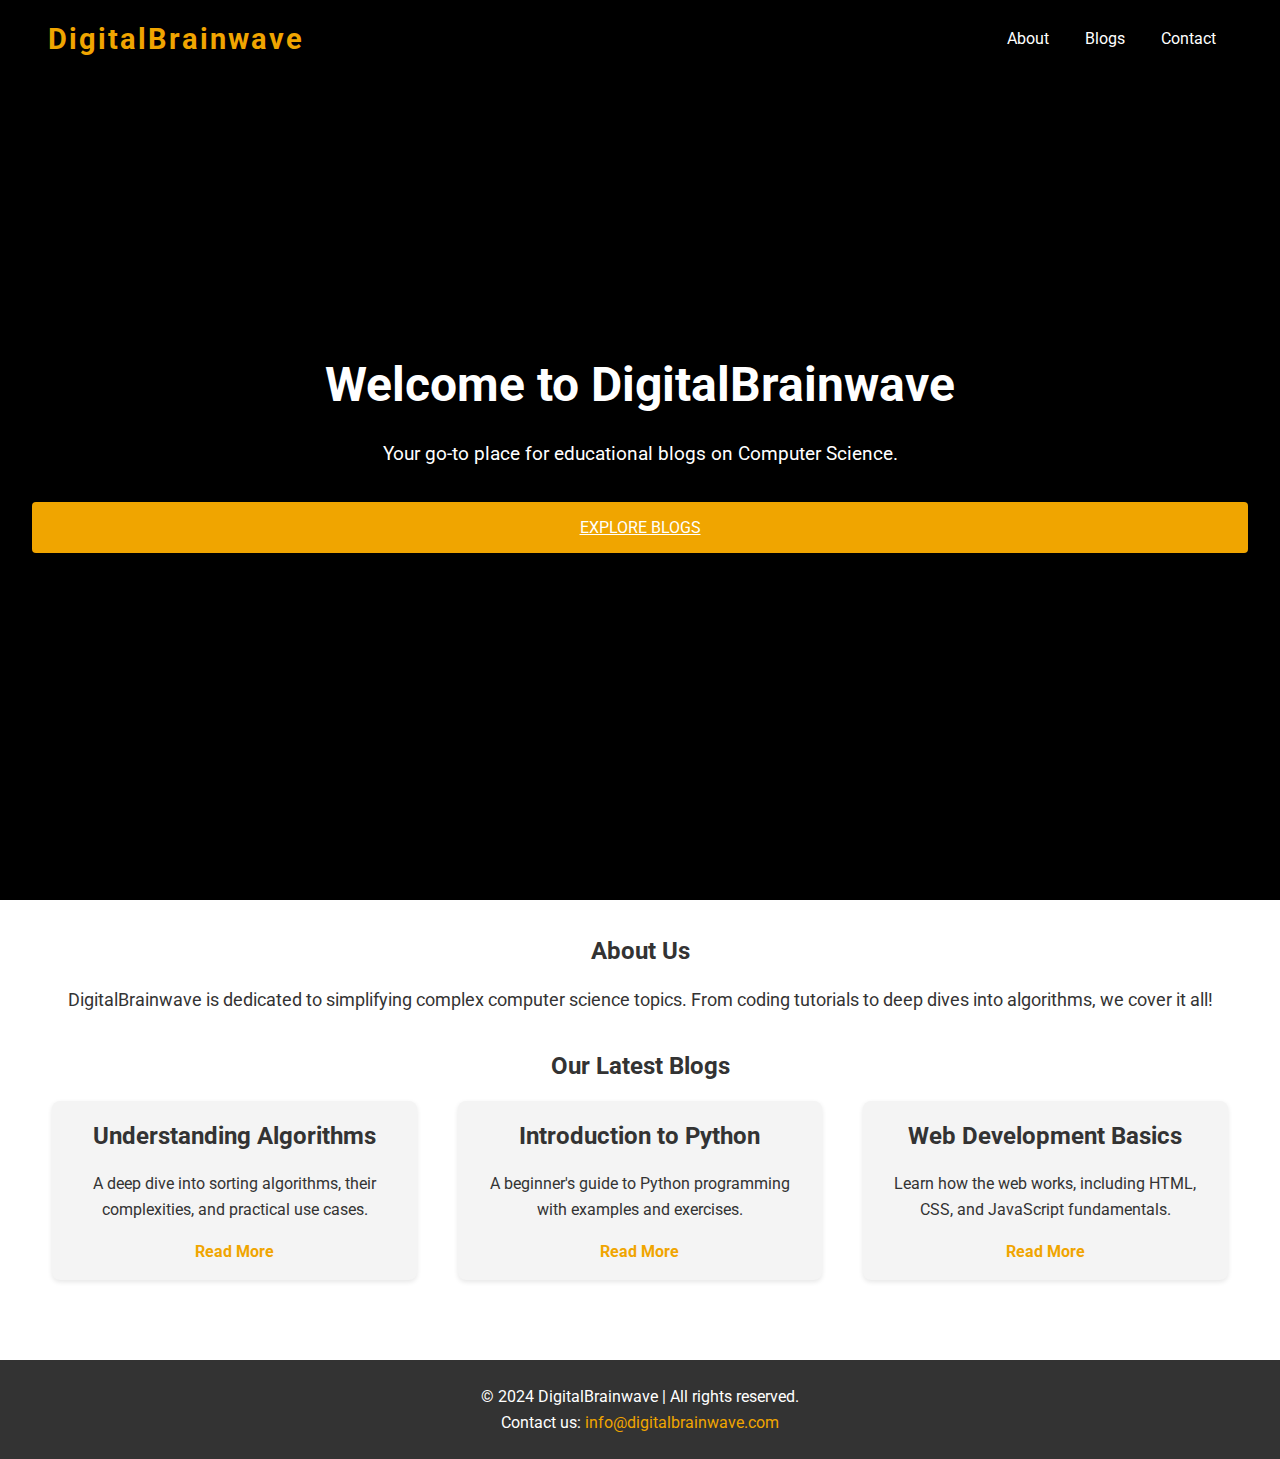
<file: task 1/index.html>
<!DOCTYPE html>
<html lang="en">
<head>
    <meta charset="UTF-8">
    <meta name="viewport" content="width=device-width, initial-scale=1.0">
    <meta http-equiv="X-UA-Compatible" content="ie=edge">
    <title>DigitalBrainwave | Educational Blogs on Computer Science</title>
    <link rel="stylesheet" href="styles.css">
    <link href="https://fonts.googleapis.com/css2?family=Roboto:wght@400;700&display=swap" rel="stylesheet">
</head>
<body>
    <header>
        <nav>
            <div class="logo">DigitalBrainwave</div>
            <ul>
                <li><a href="#about">About</a></li>
                <li><a href="#blogs">Blogs</a></li>
                <li><a href="#contact">Contact</a></li>
            </ul>
        </nav>
        <section class="hero">
            <h1>Welcome to DigitalBrainwave</h1>
            <p>Your go-to place for educational blogs on Computer Science.</p>
            <a href="#blogs" class="cta-btn">Explore Blogs</a>
        </section>
    </header>

    <main>
        <section id="about" class="about-section">
            <h2>About Us</h2>
            <p>DigitalBrainwave is dedicated to simplifying complex computer science topics. From coding tutorials to deep dives into algorithms, we cover it all!</p>
        </section>

        <section id="blogs" class="blogs-section">
            <h2>Our Latest Blogs</h2>
            <div class="blog-grid">
                <div class="blog-item">
                    <h3>Understanding Algorithms</h3>
                    <p>A deep dive into sorting algorithms, their complexities, and practical use cases.</p>
                    <a href="#">Read More</a>
                </div>
                <div class="blog-item">
                    <h3>Introduction to Python</h3>
                    <p>A beginner's guide to Python programming with examples and exercises.</p>
                    <a href="#">Read More</a>
                </div>
                <div class="blog-item">
                    <h3>Web Development Basics</h3>
                    <p>Learn how the web works, including HTML, CSS, and JavaScript fundamentals.</p>
                    <a href="#">Read More</a>
                </div>
            </div>
        </section>
    </main>

    <footer id="contact">
        <p>&copy; 2024 DigitalBrainwave | All rights reserved.</p>
        <p>Contact us: <a href="mailto:info@digitalbrainwave.com">info@digitalbrainwave.com</a></p>
    </footer>
</body>
</html>
</file>
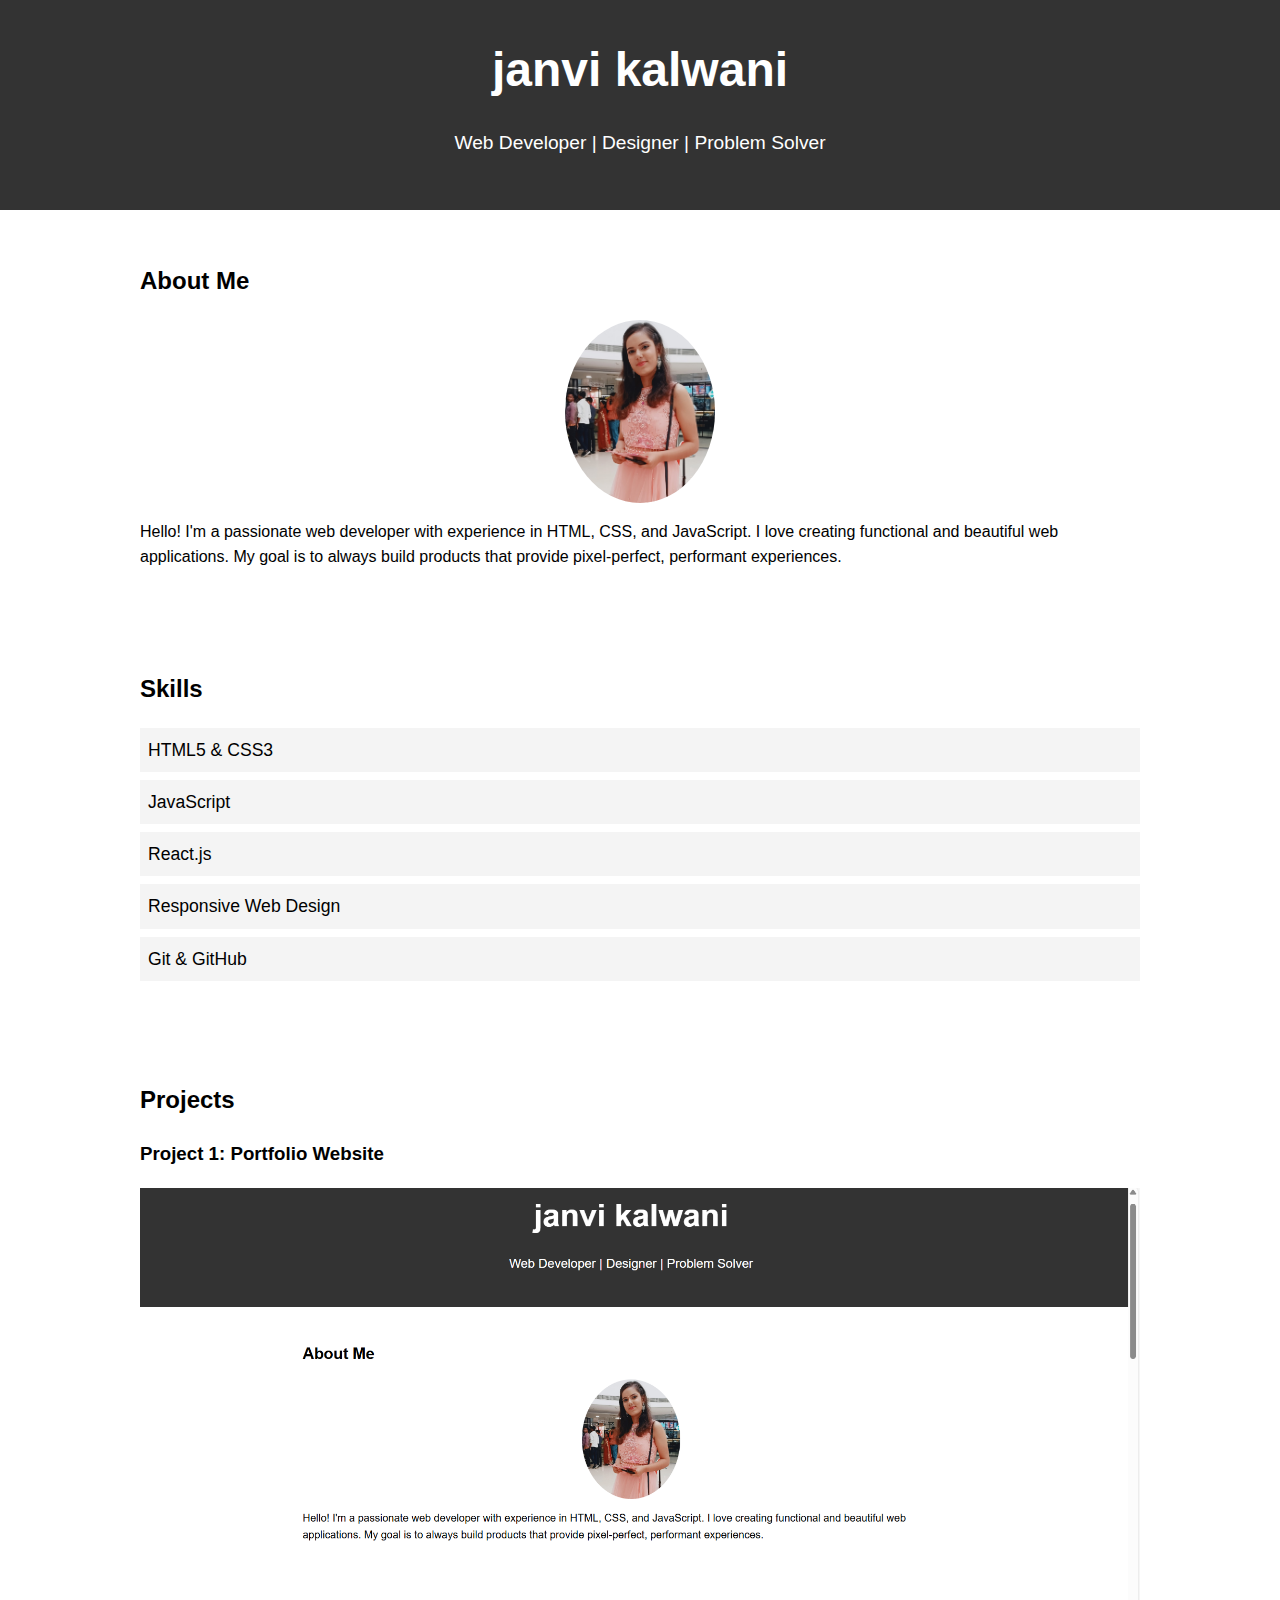
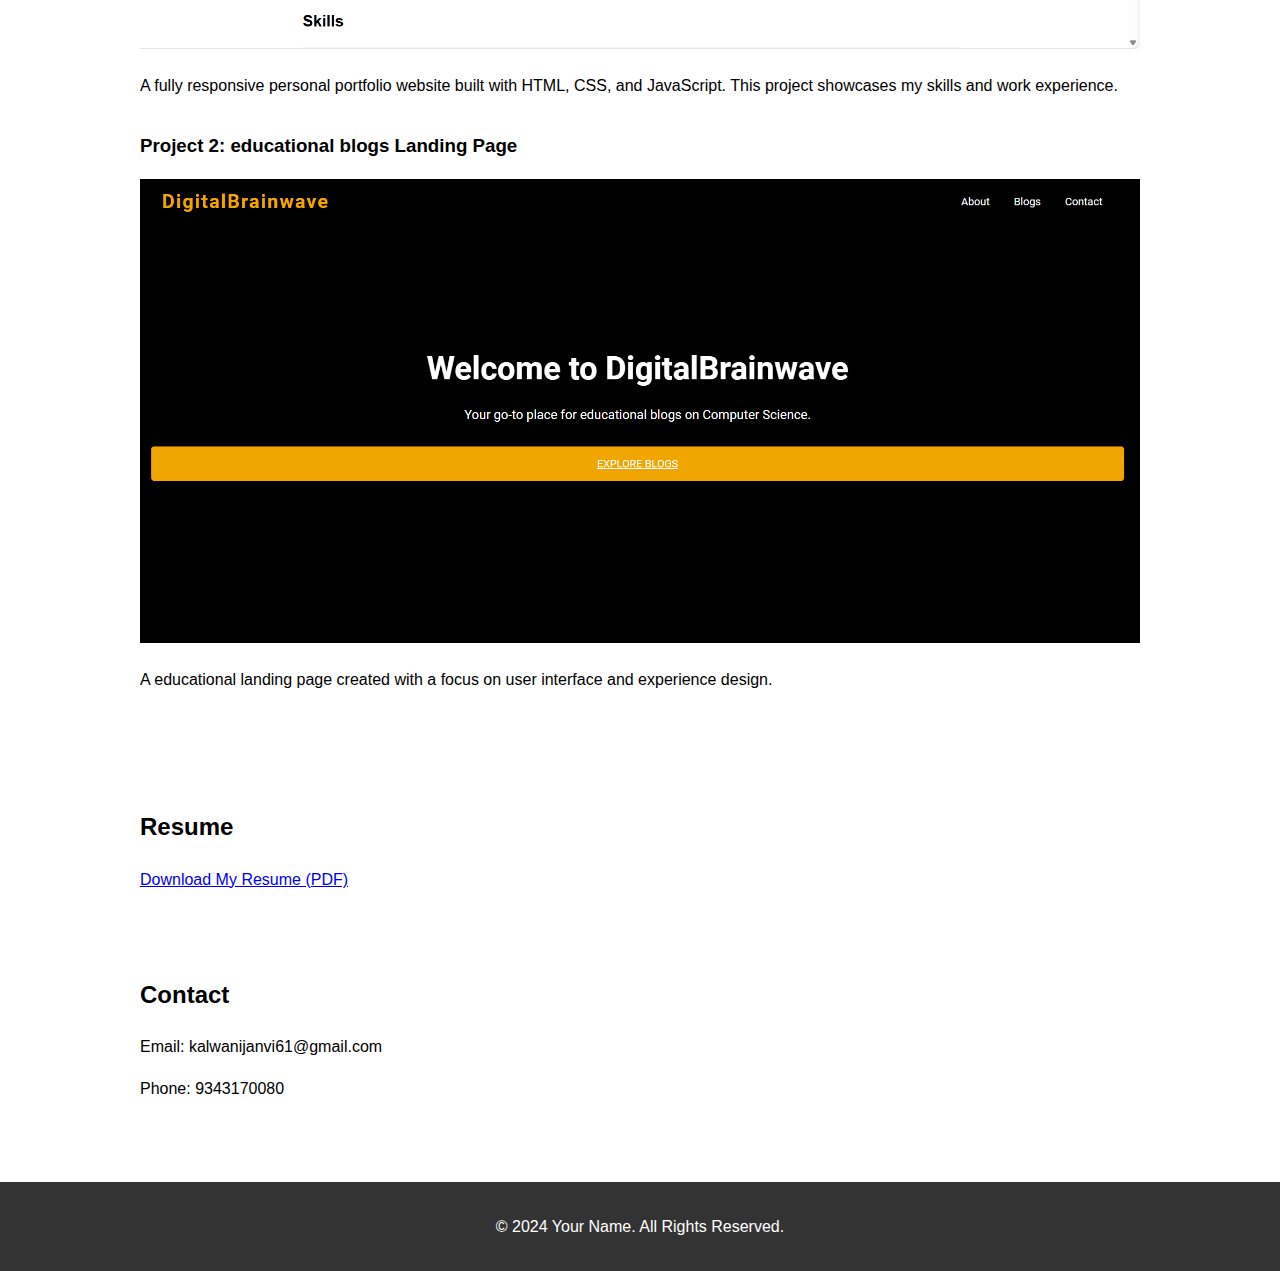
<file: task 2/index.html>
<!DOCTYPE html>
<html lang="en">
<head>
    <meta charset="UTF-8">
    <meta name="viewport" content="width=device-width, initial-scale=1.0">
    <title>My Portfolio</title>
    <link rel="stylesheet" href="styles.css">
</head>
<body>
    <!-- Header Section -->
    <header>
        <h1>janvi kalwani</h1>
        <p>Web Developer | Designer | Problem Solver</p>
    </header>

    <!-- About Section -->
    <section id="about">
        <h2>About Me</h2>
        <img src="image.jpg" alt="janvi kalwani">
        <p>Hello! I'm a passionate web developer with experience in HTML, CSS, and JavaScript. I love creating functional and beautiful web applications. My goal is to always build products that provide pixel-perfect, performant experiences.</p>
    </section>

    <!-- Skills Section -->
    <section id="skills">
        <h2>Skills</h2>
        <ul>
            <li>HTML5 & CSS3</li>
            <li>JavaScript</li>
            <li>React.js</li>
            <li>Responsive Web Design</li>
            <li>Git & GitHub</li>
        </ul>
    </section>

    <!-- Projects Section -->
    <section id="projects">
        <h2>Projects</h2>
        <div class="project">
            <h3>Project 1: Portfolio Website</h3>
            <img src="portfolio image 2.png" alt="Portfolio Website">
            <p>A fully responsive personal portfolio website built with HTML, CSS, and JavaScript. This project showcases my skills and work experience.</p>
        </div>
        <div class="project">
            <h3>Project 2: educational blogs Landing Page</h3>
            <img src="landing page image1.png" alt="educational blogs Landing Page">
            <p>A educational landing page created with a focus on user interface and experience design.</p>
        </div>
    </section>

    <!-- Resume Section -->
    <section id="resume">
        <h2>Resume</h2>
        <a href="resume.pdf" download>Download My Resume (PDF)</a>
    </section>

    <!-- Contact Section -->
    <section id="contact">
        <h2>Contact</h2>
        <p>Email: kalwanijanvi61@gmail.com</p>
        <p>Phone: 9343170080</p>
    </section>

    <!-- Footer -->
    <footer>
        <p>&copy; 2024 Your Name. All Rights Reserved.</p>
    </footer>
</body>
</html>
</file>
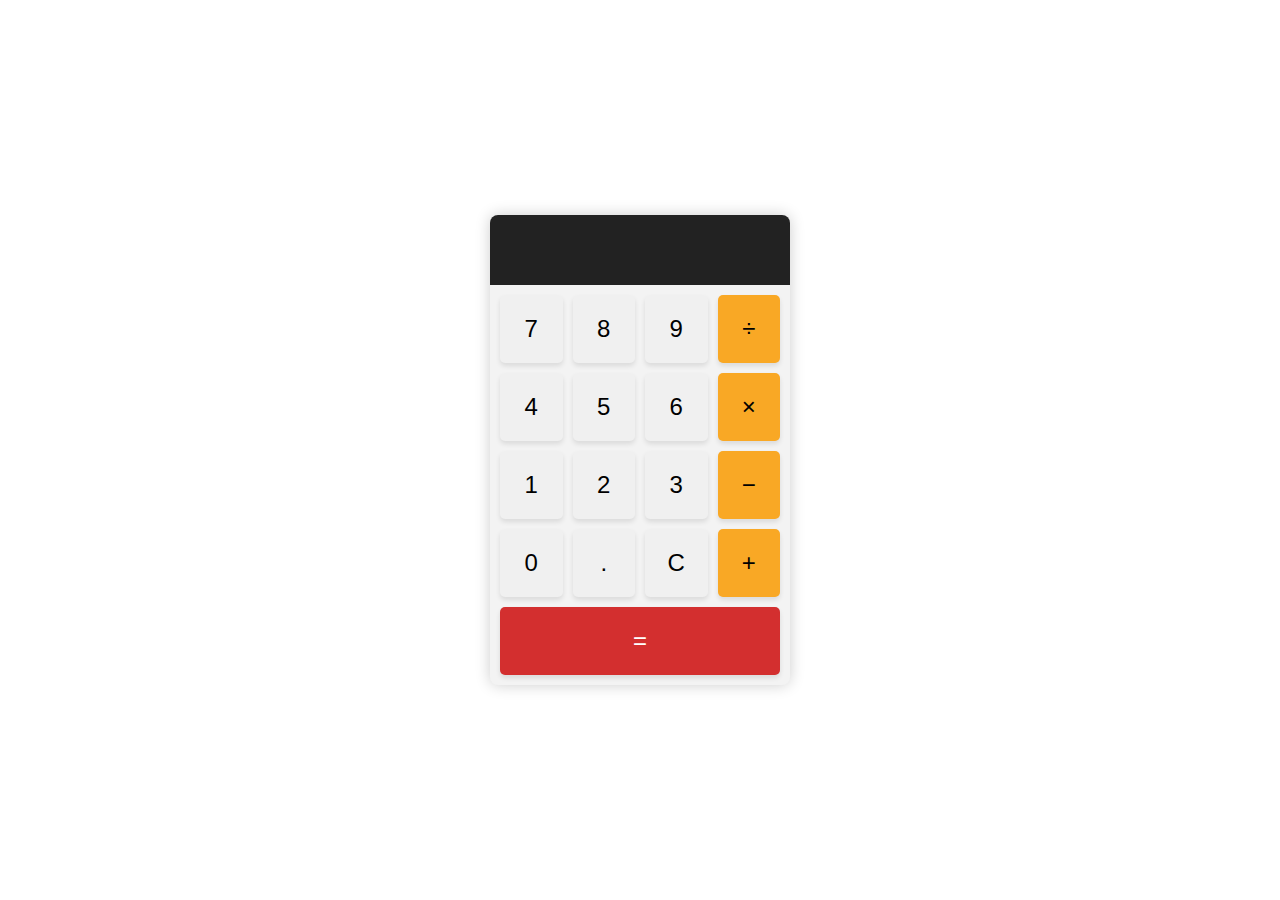
<file: task 3/index.html>
<!DOCTYPE html>
<html lang="en">
<head>
    <meta charset="UTF-8">
    <meta name="viewport" content="width=device-width, initial-scale=1.0">
    <title>Basic Calculator</title>
    <link rel="stylesheet" href="styles.css">
</head>
<body>
    <div class="calculator">
        <div class="display" id="display"></div>
        <div class="buttons">
            <button class="btn" data-key="7">7</button>
            <button class="btn" data-key="8">8</button>
            <button class="btn" data-key="9">9</button>
            <button class="btn operator" data-key="/">÷</button>

            <button class="btn" data-key="4">4</button>
            <button class="btn" data-key="5">5</button>
            <button class="btn" data-key="6">6</button>
            <button class="btn operator" data-key="*">×</button>

            <button class="btn" data-key="1">1</button>
            <button class="btn" data-key="2">2</button>
            <button class="btn" data-key="3">3</button>
            <button class="btn operator" data-key="-">−</button>

            <button class="btn" data-key="0">0</button>
            <button class="btn" data-key=".">.</button>
            <button class="btn" id="clear">C</button>
            <button class="btn operator" data-key="+">+</button>

            <button class="btn equal" data-key="=">=</button>
        </div>
    </div>
    <script src="script.js"></script>
</body>
</html>
</file>
<file: task 1/styles.css>
* {
    margin: 0;
    padding: 0;
    box-sizing: border-box;
}

body {
    font-family: 'Roboto', sans-serif;
    line-height: 1.6;
    color: #333;
    background-color: #f4f4f4;
}

header {
    height: 100vh; /* Full height of the viewport */
    color: white;
    text-align: center;
    display: flex;
    flex-direction: column;
    justify-content: center;
    margin: 0;
    position: relative; /* Allows proper stacking of elements */
}

nav {
    display: flex;
    justify-content: space-between;
    padding: 1rem 3rem;
    align-items: center;
    position: absolute;
    width: 100%;
    top: 0;
    background: rgba(0, 0, 0, 0.8); /* Dark background for navbar */
}

.logo {
    font-size: 1.8rem;
    font-weight: bold;
    letter-spacing: 2px;
    color: #f0a500;
}

nav ul {
    list-style: none;
}

nav ul li {
    display: inline;
    margin: 0 1rem;
}

nav ul li a {
    color: white;
    text-decoration: none;
    font-size: 1rem;
    transition: color 0.3s ease;
}

nav ul li a:hover {
    color: #f0a500;
}

.hero {
    background: black; /* Solid black background for the hero section */
    color: white; /* Keep the text color white */
    padding: 2rem; /* Add some padding */
    height: 100%; /* Ensure it fills the header */
    display: flex; /* Use flexbox for centering content */
    flex-direction: column; /* Stack items vertically */
    justify-content: center; /* Center vertically */
}

.hero h1 {
    font-size: 3rem; /* Adjust size as needed */
    margin-bottom: 1rem;
}

.hero p {
    font-size: 1.2rem; /* Adjust size as needed */
    margin-bottom: 2rem;
}

.cta-btn {
    background: #f0a500;
    padding: 0.8rem 2rem;
    color: white;
    text-transform: uppercase;
    font-size: 1rem;
    border: none;
    border-radius: 4px;
    cursor: pointer;
    transition: background 0.3s ease;
}

.cta-btn:hover {
    background: #333; /* Change color on hover */
}

main {
    padding: 2rem;
    background-color: #fff;
}

.about-section,
.blogs-section {
    text-align: center;
    margin-bottom: 2rem;
}

.about-section p {
    font-size: 1.1rem;
    margin: 1rem 0;
}

.blog-grid {
    display: flex;
    justify-content: space-around;
    flex-wrap: wrap;
}

.blog-item {
    background-color: #f4f4f4;
    padding: 1rem;
    margin: 1rem;
    width: 30%;
    border-radius: 8px;
    box-shadow: 0 2px 5px rgba(0, 0, 0, 0.1);
}

.blog-item h3 {
    margin-bottom: 1rem;
    font-size: 1.5rem;
}

.blog-item p {
    margin-bottom: 1rem;
}

.blog-item a {
    color: #f0a500;
    text-decoration: none;
    font-weight: bold;
}

footer {
    text-align: center;
    padding: 1.5rem;
    background-color: #333;
    color: white;
}

footer a {
    color: #f0a500;
    text-decoration: none;
}

/* Media Queries */
@media (max-width: 768px) {
    .blog-item {
        width: 100%; /* Stack blog items on smaller screens */
    }
    .hero h1 {
        font-size: 2rem; /* Reduce font size */
    }
    .hero p {
        font-size: 1rem; /* Reduce font size */
    }
}
</file>
<file: task 2/styles.css>
/* Global Styles */
body {
    font-family: Arial, sans-serif;
    margin: 0;
    padding: 0;
    box-sizing: border-box;
    line-height: 1.6;
}

header {
    background-color: #333;
    color: #fff;
    text-align: center;
    padding: 2rem;
}

header h1 {
    margin: 0;
    font-size: 3rem;
}

header p {
    font-size: 1.2rem;
}

section {
    padding: 2rem;
    margin: 0 auto;
    max-width: 1000px;
}

#about img {
    max-width: 150px;
    border-radius: 50%;
    display: block;
    margin: 1rem auto;
}

#skills ul {
    list-style-type: none;
    padding: 0;
}

#skills li {
    background: #f4f4f4;
    margin: 0.5rem 0;
    padding: 0.5rem;
    font-size: 1.1rem;
}

.project {
    margin-bottom: 2rem;
}

.project img {
    max-width: 100%;
    height: auto;
}

footer {
    background-color: #333;
    color: #fff;
    text-align: center;
    padding: 1rem;
    margin-top: 2rem;
}
</file>
<file: task 3/styles.css>
body {
    display: flex;
    justify-content: center;
    align-items: center;
    height: 100vh;
    margin: 0;
    font-family: Arial, sans-serif;
}

.calculator {
    width: 300px;
    background-color: #f3f3f3;
    border-radius: 8px;
    box-shadow: 0 0 15px rgba(0, 0, 0, 0.2);
}

.display {
    height: 50px;
    background-color: #222;
    color: white;
    font-size: 2rem;
    text-align: right;
    padding: 10px;
    border-radius: 8px 8px 0 0;
    overflow: hidden;
}

.buttons {
    display: grid;
    grid-template-columns: repeat(4, 1fr);
    grid-gap: 10px;
    padding: 10px;
}

.btn {
    padding: 20px;
    font-size: 1.5rem;
    border: none;
    border-radius: 5px;
    background-color: #f0f0f0;
    box-shadow: 0 3px 5px rgba(0, 0, 0, 0.1);
    cursor: pointer;
}

.operator {
    background-color: #f9a825;
}

.equal {
    grid-column: span 4;
    background-color: #d32f2f;
    color: white;
}

.btn:hover {
    background-color: #e0e0e0;
}
</file>
